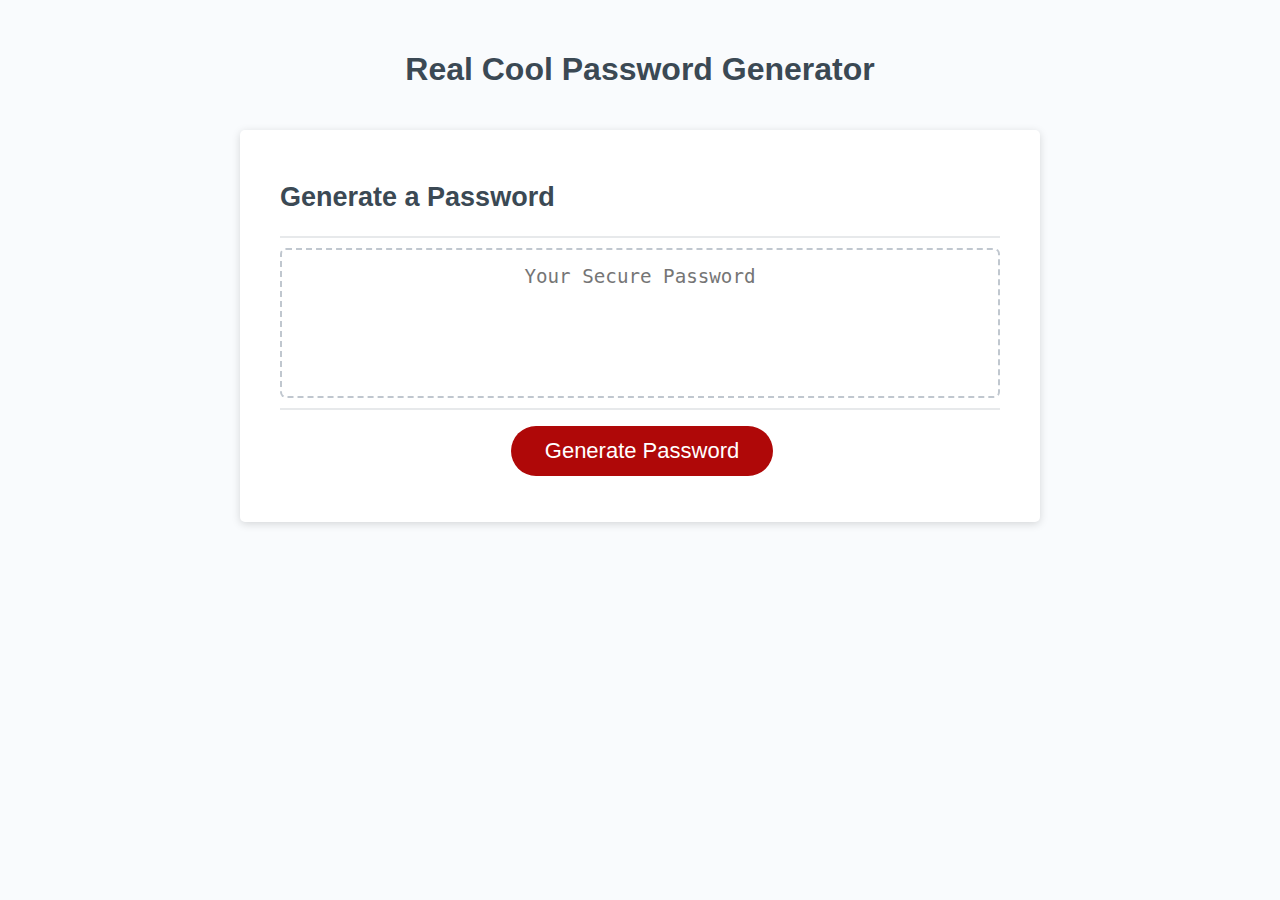
<file: index.html>
<!DOCTYPE html>
<html lang="en">
  <head>
    <meta charset="UTF-8" />
    <meta name="viewport" content="width=device-width, initial-scale=1.0" />
    <meta http-equiv="X-UA-Compatible" content="ie=edge" />
    <title>Real Cool Password Generator</title>
    <link rel="stylesheet" href="./assets/style.css" />
  </head>
  <body>
    <div class="wrapper">
      <header>
        <h1>Real Cool Password Generator</h1>
      </header>
      <div class="card">
        <div class="card-header">
          <h2>Generate a Password</h2>
        </div>
        <div class="card-body">
          <textarea
            readonly
            id="password"
            placeholder="Your Secure Password"
            aria-label="Generated Password"
          ></textarea>
        </div>
        <div class="card-footer">
          <button id="generate" class="btn">Generate Password</button>
        </div>
      </div>
    </div>
    <script src="./assets/script.js"></script>
  </body>
</html>
</file>
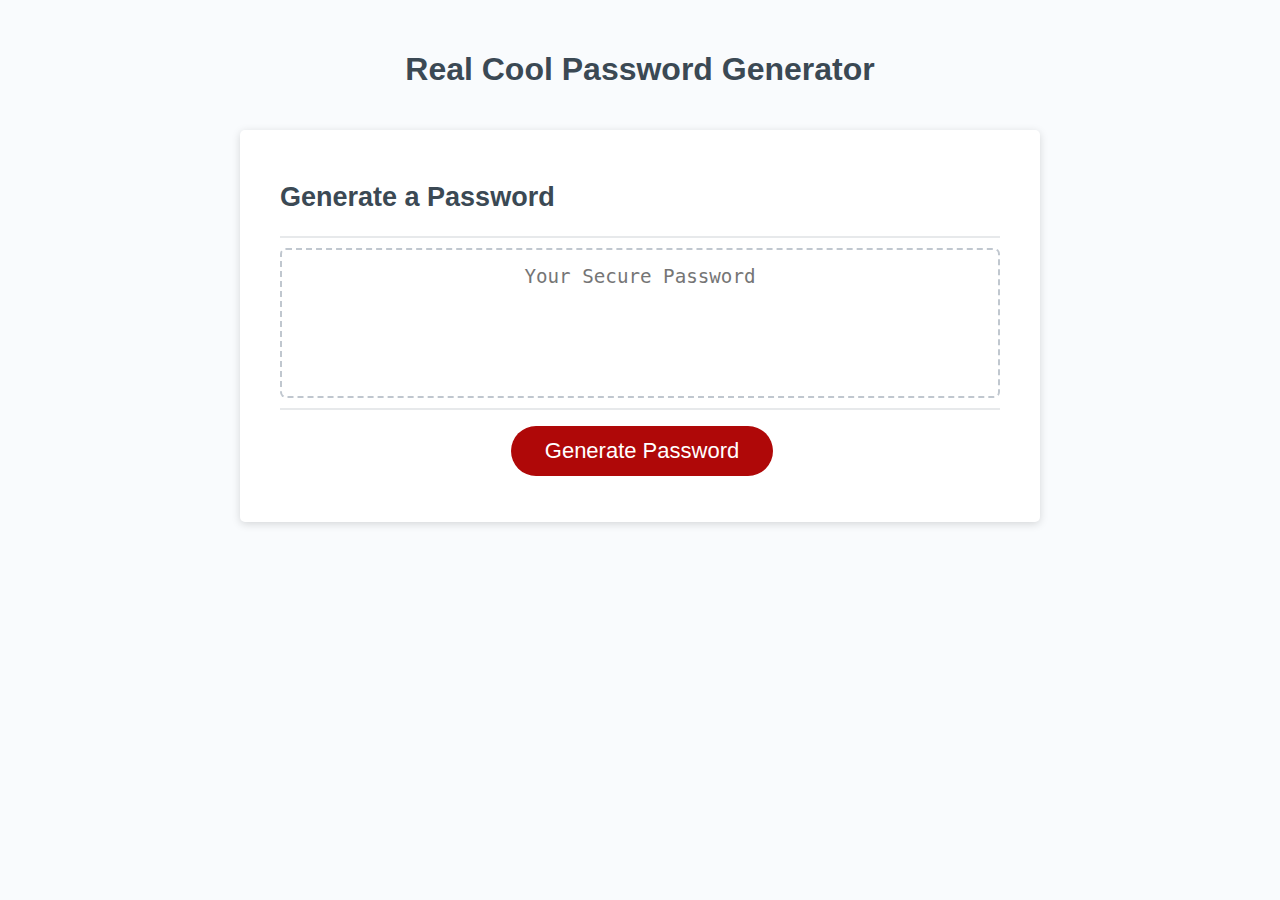
<file: Develop/index.html>
<!DOCTYPE html>
<html lang="en">
  <head>
    <meta charset="UTF-8" />
    <meta name="viewport" content="width=device-width, initial-scale=1.0" />
    <meta http-equiv="X-UA-Compatible" content="ie=edge" />
    <title>Real Cool Password Generator</title>
    <link rel="stylesheet" href="style.css" />
  </head>
  <body>
    <div class="wrapper">
      <header>
        <h1>Real Cool Password Generator</h1>
      </header>
      <div class="card">
        <div class="card-header">
          <h2>Generate a Password</h2>
        </div>
        <div class="card-body">
          <textarea
            readonly
            id="password"
            placeholder="Your Secure Password"
            aria-label="Generated Password"
          ></textarea>
        </div>
        <div class="card-footer">
          <button id="generate" class="btn">Generate Password</button>
        </div>
      </div>
    </div>
    <script src="script.js"></script>
  </body>
</html>
</file>
<file: assets/style.css>
/* universal selector */
*,
*::before,
*::after {
  box-sizing: border-box;
}
/* Element Selectors */
html,
body,
.wrapper {
  height: 100%;
  margin: 0;
  padding: 0;
}
body {
  font-family: sans-serif;
  background-color: #f9fbfd;
}
header {
  text-align: center;
  padding: 20px;
  padding-top: 0px;
  color: hsl(206, 17%, 28%);
}
button[disabled] {
  cursor: default;
  background: #c0c7cf;
}
/* Class Selectors */
.wrapper {
  padding-top: 30px;
  padding-left: 20px;
  padding-right: 20px;
}
.card {
  background-color: hsl(0, 0%, 100%);
  border-radius: 5px;
  border-width: 1px;
  box-shadow: rgba(0, 0, 0, 0.15) 0px 2px 8px 0px;
  color: hsl(206, 17%, 28%);
  font-size: 18px;
  margin: 0 auto;
  max-width: 800px;
  padding: 30px 40px;
}
.card-header::after {
  content: " ";
  display: block;
  width: 100%;
  background: #e7e9eb;
  height: 2px;
}
.card-body {
  min-height: 100px;
}
.card-footer {
  text-align: center;
}
.card-footer::before {
  content: " ";
  display: block;
  width: 100%;
  background: #e7e9eb;
  height: 2px;
}
.card-footer::after {
  content: " ";
  display: block;
  clear: both;
}
.btn {
  border: none;
  background-color: hsl(360, 91%, 36%);
  border-radius: 25px;
  box-shadow: rgba(0, 0, 0, 0.1) 0px 1px 6px 0px rgba(0, 0, 0, 0.2) 0px 1px 1px
    0px;
  color: hsl(0, 0%, 100%);
  display: inline-block;
  font-size: 22px;
  line-height: 22px;
  margin: 16px 16px 16px 20px;
  padding: 14px 34px;
  text-align: center;
  cursor: pointer;
}
.float-right {
  float: right;
}
/* ID Selectors */
#password {
  -webkit-appearance: none;
  -moz-appearance: none;
  appearance: none;
  border: none;
  display: block;
  width: 100%;
  padding-top: 15px;
  padding-left: 15px;
  padding-right: 15px;
  padding-bottom: 85px;
  font-size: 1.2rem;
  text-align: center;
  margin-top: 10px;
  margin-bottom: 10px;
  border: 2px dashed #c0c7cf;
  border-radius: 6px;
  resize: none;
  overflow: hidden;
}
/* media */
@media (max-width: 690px) {
  .btn {
    font-size: 1rem;
    margin: 16px 0px 0px 0px;
    padding: 10px 15px;
  }

  #password {
    font-size: 1rem;
  }
}

@media (max-width: 500px) {
  .btn {
    font-size: 0.8rem;
  }
}
</file>
<file: Develop/style.css>
*,
*::before,
*::after {
  box-sizing: border-box;
}

html,
body,
.wrapper {
  height: 100%;
  margin: 0;
  padding: 0;
}

body {
  font-family: sans-serif;
  background-color: #f9fbfd;
}

.wrapper {
  padding-top: 30px;
  padding-left: 20px;
  padding-right: 20px;
}

header {
  text-align: center;
  padding: 20px;
  padding-top: 0px;
  color: hsl(206, 17%, 28%);
}

.card {
  background-color: hsl(0, 0%, 100%);
  border-radius: 5px;
  border-width: 1px;
  box-shadow: rgba(0, 0, 0, 0.15) 0px 2px 8px 0px;
  color: hsl(206, 17%, 28%);
  font-size: 18px;
  margin: 0 auto;
  max-width: 800px;
  padding: 30px 40px;
}

.card-header::after {
  content: " ";
  display: block;
  width: 100%;
  background: #e7e9eb;
  height: 2px;
}

.card-body {
  min-height: 100px;
}

.card-footer {
  text-align: center;
}

.card-footer::before {
  content: " ";
  display: block;
  width: 100%;
  background: #e7e9eb;
  height: 2px;
}

.card-footer::after {
  content: " ";
  display: block;
  clear: both;
}

.btn {
  border: none;
  background-color: hsl(360, 91%, 36%);
  border-radius: 25px;
  box-shadow: rgba(0, 0, 0, 0.1) 0px 1px 6px 0px rgba(0, 0, 0, 0.2) 0px 1px 1px
    0px;
  color: hsl(0, 0%, 100%);
  display: inline-block;
  font-size: 22px;
  line-height: 22px;
  margin: 16px 16px 16px 20px;
  padding: 14px 34px;
  text-align: center;
  cursor: pointer;
}

button[disabled] {
  cursor: default;
  background: #c0c7cf;
}

.float-right {
  float: right;
}

#password {
  -webkit-appearance: none;
  -moz-appearance: none;
  appearance: none;
  border: none;
  display: block;
  width: 100%;
  padding-top: 15px;
  padding-left: 15px;
  padding-right: 15px;
  padding-bottom: 85px;
  font-size: 1.2rem;
  text-align: center;
  margin-top: 10px;
  margin-bottom: 10px;
  border: 2px dashed #c0c7cf;
  border-radius: 6px;
  resize: none;
  overflow: hidden;
}

@media (max-width: 690px) {
  .btn {
    font-size: 1rem;
    margin: 16px 0px 0px 0px;
    padding: 10px 15px;
  }

  #password {
    font-size: 1rem;
  }
}

@media (max-width: 500px) {
  .btn {
    font-size: 0.8rem;
  }
}
</file>
